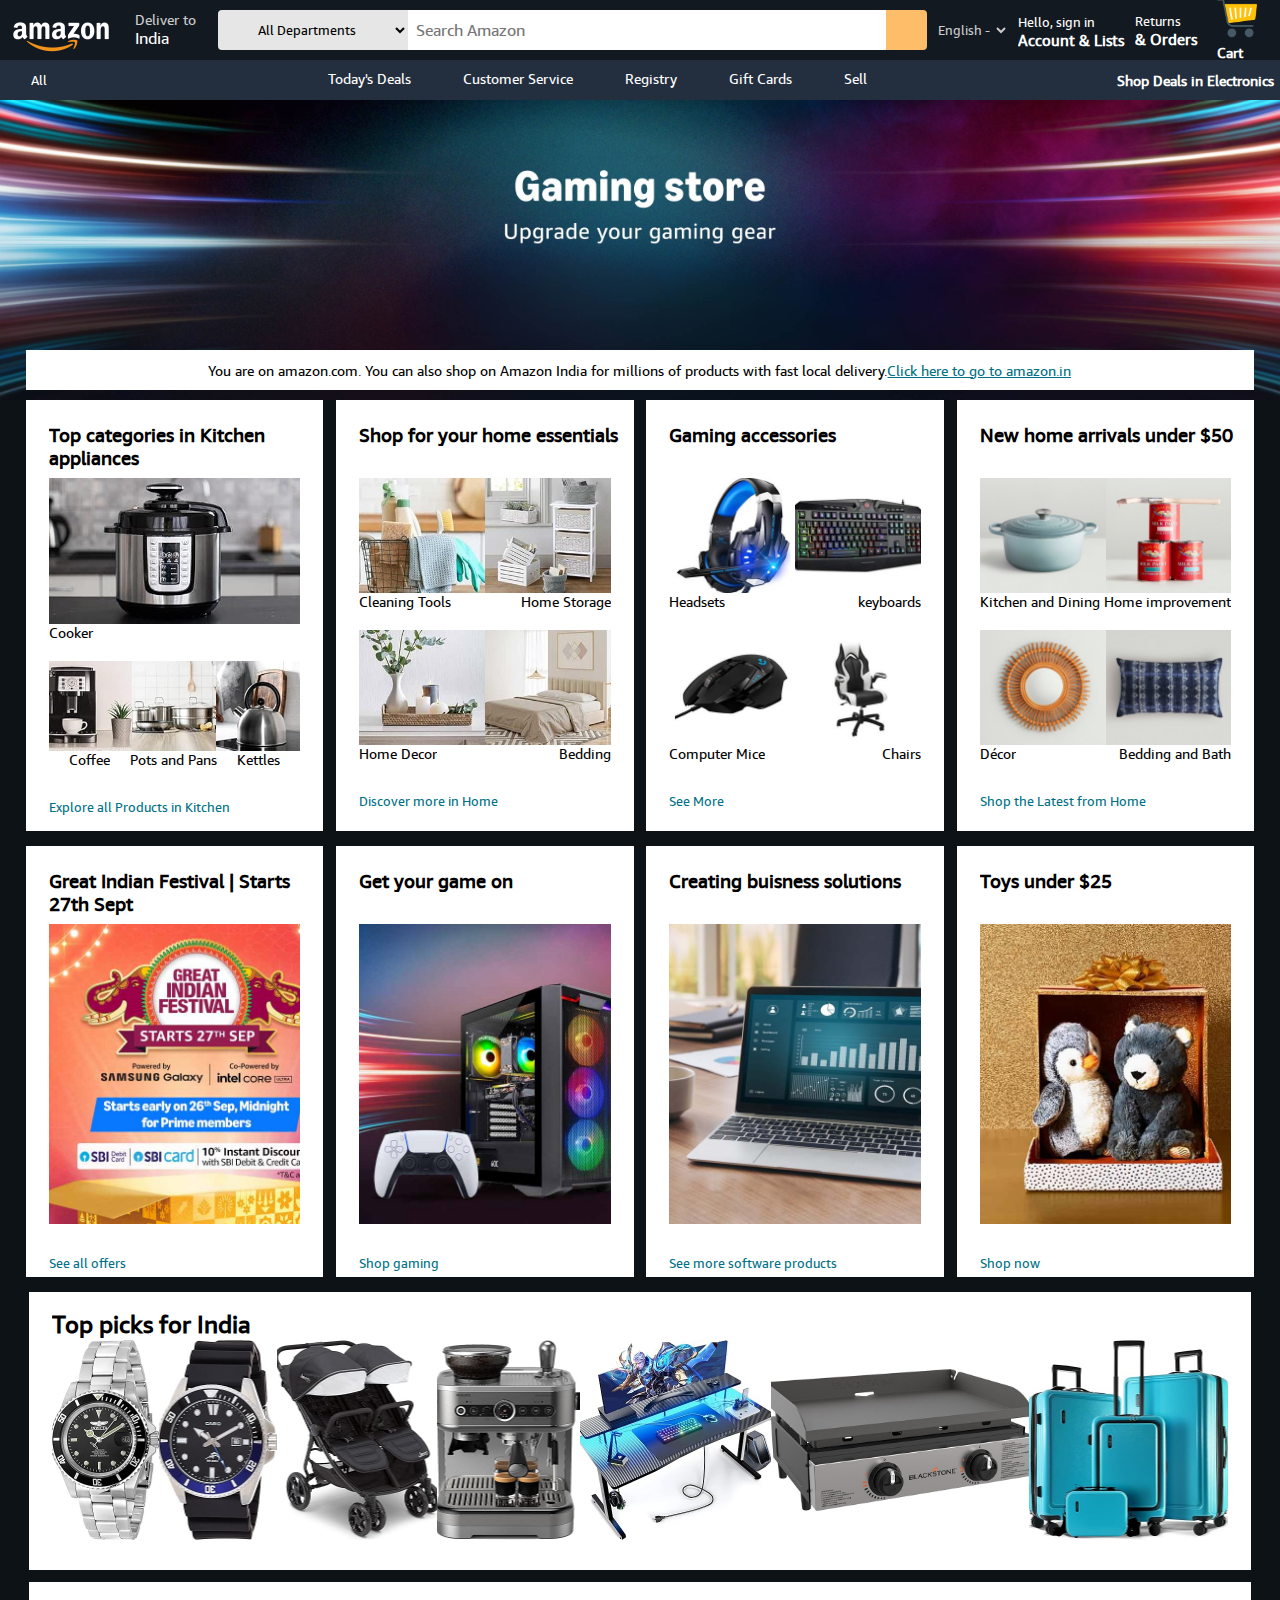
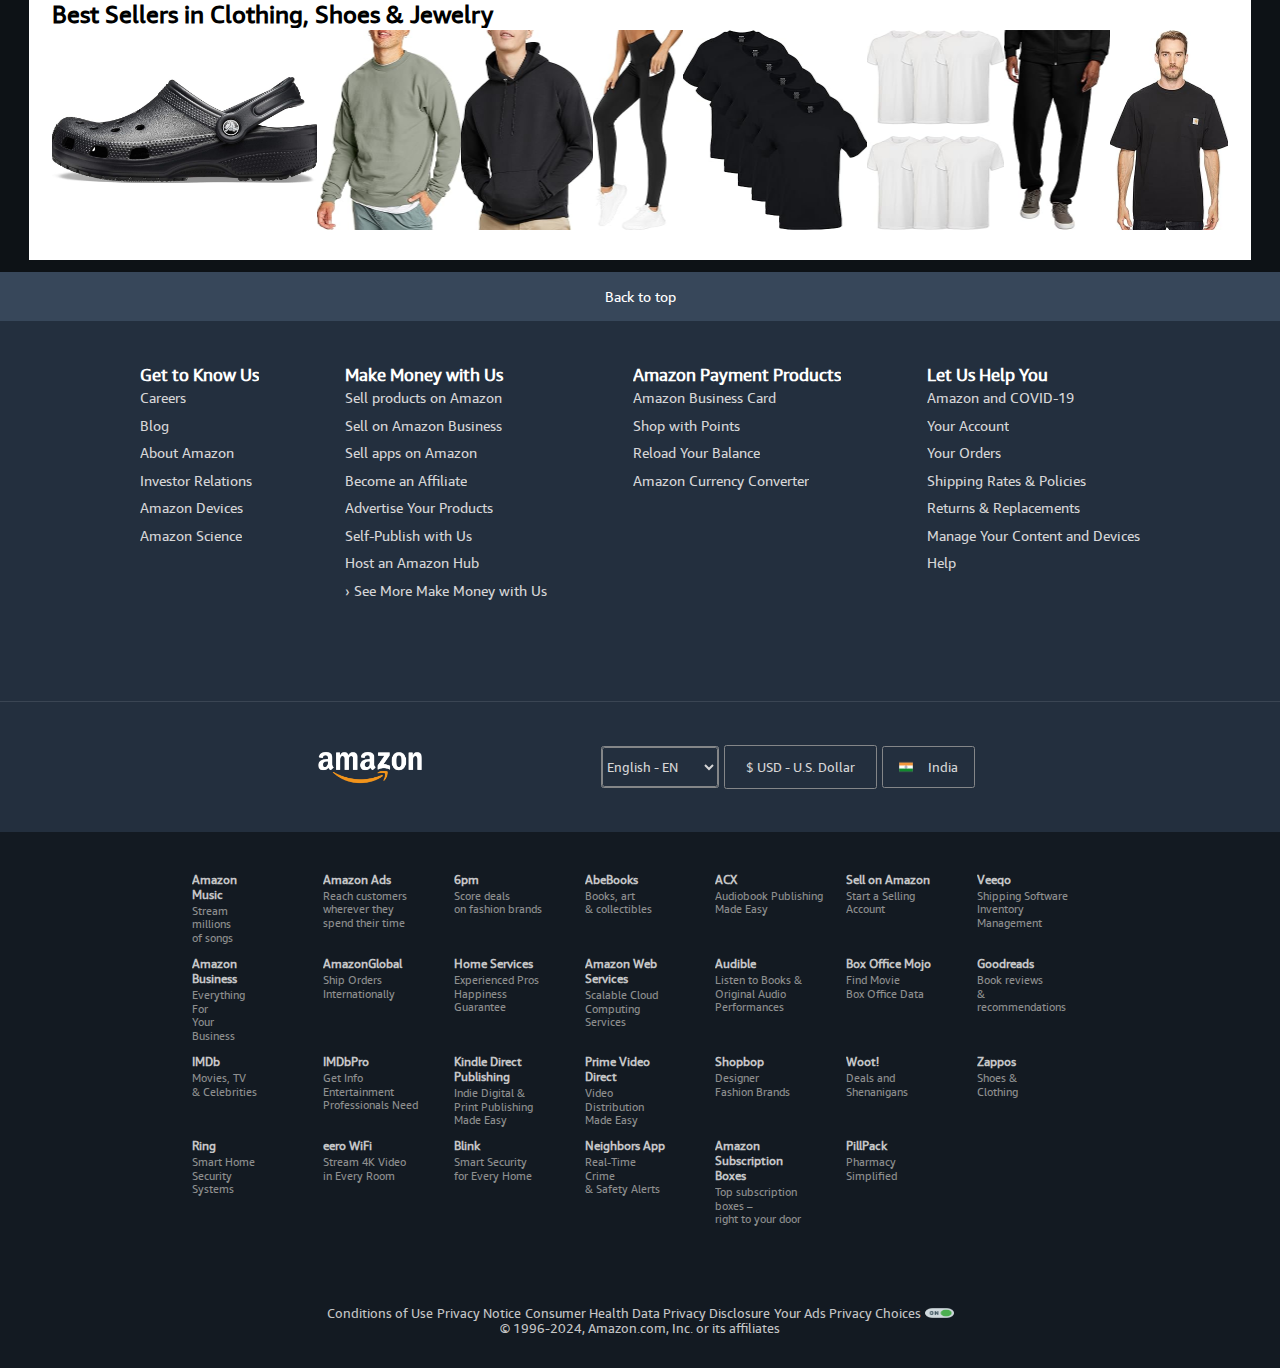
<file: index.html>
<!DOCTYPE html>
<html lang="en">

<head>
    <meta charset="UTF-8">
    <meta name="viewport" content="width=device-width, initial-scale=1.0">
    <link rel="stylesheet" href="https://cdnjs.cloudflare.com/ajax/libs/font-awesome/6.6.0/css/all.min.css"
        integrity="sha512-Kc323vGBEqzTmouAECnVceyQqyqdsSiqLQISBL29aUW4U/M7pSPA/gEUZQqv1cwx4OnYxTxve5UMg5GT6L4JJg=="
        crossorigin="anonymous" referrerpolicy="no-referrer" />
    <link rel="stylesheet" href="styles.css">
    <link rel="icon" href="favicon.ico" type="image/x-icon">
    <title>Amazon.com. Spend less. Smile more.</title>
</head>

<body>
    <header>
        <div class="navbar">
            <div class="nav-logo border">
                <div class="logo"></div>
            </div>
            <div class="nav-address border">
                <div class="add-icon">
                    <i class="loc-icon fa-solid fa-location-dot"></i>
                </div>
                <div>
                    <p class="add-first">Deliver to</p>
                    <p class="add-second"> India</p>
                </div>
            </div>
            <div class="nav-search">
                <select class="search-select grey">
                    <option value="All Departments">All Departments</option>
                    <option value="Arts and Crafts">Arts and Crafts</option>
                    <option value="Automotive">Automotive</option>
                    <option value="Baby">Baby</option>
                    <option value="Beauty & Personal Care">Beauty & Personal
                        Care</option>
                    <option value="Books">Books</option>
                    <option value="Boys' Fashion">Boys' Fashion</option>
                    <option value="Computers">Computers</option>
                    <option value="Deals">Deals</option>
                    <option value="Digital Music">Digital Music</option>
                    <option value="Electronics">Electronics</option>
                    <option value="Girls' Fashion">Girls' Fashion</option>
                    <option value="Health & Household">Health &
                        Household</option>
                    <option value="Home & Kitchen">Home & Kitchen</option>
                    <option value="Industrial & Scientific">Industrial &
                        Scientific</option>
                    <option value="Kindle Store">Kindle Store</option>
                    <option value="Luggage">Luggage</option>
                    <option value="Men's Fashion">Men's Fashion</option>
                    <option value="Movies & TV">Movies & TV</option>
                    <option value="Music, CDs & Vinyl">Music, CDs &
                        Vinloyl</option>
                    <option value="Pet Supplies">Pet Supplies</option>
                    <option value="Prime Video">Prime Video</option>
                    <option value="Software">Software</option>
                    <option value="Sports & Outdoors">Sports &
                        Outdoors</option>
                    <option value="Tools & Home Improvement">Tools & Home
                        Improvement</option>
                    <option value="Toys & Games">Toys & Games</option>
                    <option value="Video Games">Video Games</option>
                    <option value="Women's Fashion">Women's Fashion</option>
                </select>
                <input class="search-input" type="text" placeholder="  Search Amazon">
                <div class="search-icon orange">
                    <i class="fa-solid fa-magnifying-glass" style="color:#0f1111"></i>
                </div>
            </div>
            <div class="language border">
                <select class="lang_select">
                    <option value="English - EN">English - EN</option>
                    <hr>
                    <option value="Español - ES">Español - ES</option>
                    <option value="Français - FR">Français - FR</option>
                    <option value="العربية - AR">العربية - AR</option>
                    <option value="Deutsch - DE">Deutsch - DE</option>
                    <option value="עברית - HE">עברית - HE</option>
                    <option value="한국어 - KO">한국어 - KO</option>
                    <option value="Português - PT">Português - PT</option>
                    <option value="中文 (简体) - ZH">中文 (简体) - ZH</option>
                    <option value="中文 (繁體) - ZH">中文 (繁體) - ZH</option>
                </select>
            </div>
            <div class="nav-signin border">
                <p><span>Hello, sign in</span></p>
                <p class="nav-second">Account & Lists</p>
            </div>
            <div class="nav-returns border">
                <p><span>Returns</span></p>
                <p class="nav-second">& Orders</p>
            </div>
            <div class="nav-cart border">
                <img class="cart_icon" src="photos/carts.png" alt="Cart">
                <span class="cart_name">Cart</span>
            </div>
        </div>
        <div class="panel ">
            <div class="panel_all border">
                <i class="fa-solid fa-bars" style="color: #ffffff;"></i>
                <span class="all">All</span>
            </div>
            <div class="panel-ops">
                <p class="border">Today's Deals</p>
                <p class="border">Customer Service</p>
                <p class="border">Registry</p>
                <p class="border">Gift Cards</p>
                <p class="border">Sell</p>
            </div>
            <div class="panel-deals border">
                Shop Deals in Electronics
            </div>
        </div>
    </header>
    <div class="hero_section">
        <div class="hero_message">You are on amazon.com. You can also shop
            on Amazon India for millions of products with fast local
            delivery. <a href="/"> Click here to go to amazon.in</a></div>
    </div>
    <!-- First Line -->
    <div class="shop_section">
        <div class="box1 box">
            <div class="kitchen">
                <h2>Top categories in Kitchen appliances</h2>
            </div>
            <div class="box_image"></div>
            <p>Cooker</p>
            <div class="box1_lower">
                <div class="box_image1"></div>
                <div class="box_image2"></div>
                <div class="box_image3"></div>
            </div>
            <div class="box1_lower_names">
                <p>Coffee</p>
                <p>Pots and Pans</p>
                <p>Kettles</p>
            </div>
            <a href="/">Explore all Products in Kitchen</a>
        </div>
        <div class="box2 box">
            <div class="kitchen">
                <h2>Shop for your home essentials</h2>
            </div>
            <div class="upper">
                <div class="upper_image1" style="background-image: url('photos/cleaning_tools.jpg');"></div>
                <div class="upper_image2" style="background-image: url('photos/home_storage.jpg');"></div>
            </div>
            <div class="upper_names">
                <p>Cleaning Tools</p>
                <p>Home Storage</p>
            </div>
            <div class="lower">
                <div class="lower_image1" style="background-image: url('photos/home_decor.jpg');"></div>
                <div class="lower_image2" style="background-image: url('photos/bedding.jpg');"></div>
            </div>
            <div class="lower_names">
                <p>Home Decor</p>
                <p>Bedding</p>
            </div>
            <a href="/">Discover more in Home</a>
        </div>
        <div class="box3 box">
            <div class="kitchen">
                <h2>Gaming accessories</h2>
            </div>
            <div class="upper">
                <div class="upper_image1" style="background-image: url('photos/headsets.jpg');"></div>
                <div class="upper_image2" style="background-image: url('photos/keyboards.jpg');"></div>
            </div>
            <div class="upper_names">
                <p>Headsets</p>
                <p>keyboards</p>
            </div>
            <div class="lower">
                <div class="lower_image1" style="background-image: url('photos/computer_mice.jpg');"></div>
                <div class="lower_image2" style="background-image: url('photos/chairs.jpg');"></div>
            </div>
            <div class="lower_names">
                <p>Computer Mice</p>
                <p>Chairs</p>
            </div>
            <a href="/">See More</a>
        </div>
        <div class="box4 box">
            <div class="kitchen">
                <h2>New home arrivals under $50</h2>
            </div>
            <div class="upper">
                <div class="upper_image1" style="background-image: url('photos/kitchen_and_dining.jpg');"></div>
                <div class="upper_image2" style="background-image: url('photos/home_improvement.jpg');"></div>
            </div>
            <div class="upper_names">
                <p>Kitchen and Dining</p>
                <p>Home improvement</p>
            </div>
            <div class="lower">
                <div class="lower_image1" style="background-image: url('photos/decor.jpg');"></div>
                <div class="lower_image2" style="background-image: url('photos/bedding_and_bath.jpg');"></div>
            </div>
            <div class="lower_names">
                <p>Décor</p>
                <p>Bedding and Bath</p>
            </div>
            <a href="/">Shop the Latest from Home</a>
        </div>
    </div>
    <!-- Second Line -->
    <div class="second_line">
        <div class="second_box1 box">
            <div class="kitchen">
                <h2>Great Indian Festival | Starts 27th Sept</h2>
            </div>
            <div class="one_image">
                <div class="main_image" style="background-image: url('photos/great_indian_festival.jpg');"></div>
            </div>
            <a href="/">See all offers</a>
        </div>
        <div class="second_box2 box">
            <div class="kitchen">
                <h2>Get your game on</h2>
            </div>
            <div class="one_image">
                <div class="main_image" style="background-image: url('photos/shop_gaming.jpg');"></div>
            </div>
            <a href="/">Shop gaming</a>
        </div>
        <div class="second_box3 box">
            <div class="kitchen">
                <h2>Creating buisness solutions</h2>
            </div>
            <div class="one_image">
                <div class="main_image" style="background-image: url('photos/creating_buisness_solution.jpg');"></div>
            </div>
            <a href="/">See more software products</a>
        </div>
        <div class="second_box4 box">
            <div class="kitchen">
                <h2>Toys under $25</h2>
            </div>
            <div class="one_image">
                <div class="main_image" style="background-image: url('photos/toys_under_25.jpg');"></div>
            </div>
            <a href="/">Shop now</a>
        </div>
    </div>
    <!-- Third Line (Scroller)-->
    <div class="third_line">
        <div class="scroller">
            <h2>Top picks for India</h2>
            <div class="scroller_images">
                <div class="image1" style="background-image: url('photos/product_1.jpg');"></div>
                <div class="image2" style="background-image: url('photos/product_2.jpg');"></div>
                <div class="image3" style="background-image: url('photos/product_3.jpg');"></div>
                <div class="image4" style="background-image: url('photos/product_4.jpg');"></div>
                <div class="image5" style="background-image: url('photos/product_5.jpg');"></div>
                <div class="image6" style="background-image: url('photos/product_6.jpg');"></div>
                <div class="image7" style="background-image: url('photos/product_7.jpg');"></div>
            </div>
        </div>
    </div>
    <!-- Fourth Line -->
    <div class="fourth_line">
        <div class="scroller">
            <h2>Best Sellers in Clothing, Shoes & Jewelry</h2>
            <div class="scroller_images">
                <div class="image9" style="background-image: url('photos/product_9.jpg');"></div>
                <div class="image10" style="background-image: url('photos/product_10.jpg');"></div>
                <div class="image11" style="background-image: url('photos/product_11.jpg');"></div>
                <div class="image12" style="background-image: url('photos/product_12.jpg');"></div>
                <div class="image13" style="background-image: url('photos/product_13.jpg');"></div>
                <div class="image14" style="background-image: url('photos/product_14.jpg');"></div>
                <div class="image15" style="background-image: url('photos/product_15.jpg');"></div>
                <div class="image16" style="background-image: url('photos/product_16.jpg');"></div>
            </div>
        </div>
    </div>
    <footer>
        <div class="back_to_top">
            <a href="">Back to top</a>
        </div>
        <div class="services">
            <div class="under_services">
                <div class="section1 sparkling">
                    <h2>Get to Know Us</h2>
                    <a class="effects" href="">Careers</a>
                    <a class="effects" href="">Blog</a>
                    <a class="effects" href="">About Amazon</a>
                    <a class="effects" href="">Investor Relations</a>
                    <a class="effects" href="">Amazon Devices</a>
                    <a class="effects" href="">Amazon Science</a>
                </div>
                <div class="section2 sparkling">
                    <h2>Make Money with Us</h2>
                    <a class="effects" href="">Sell products on Amazon</a>
                    <a class="effects" href="">Sell on Amazon Business</a>
                    <a class="effects" href="">Sell apps on Amazon</a>
                    <a class="effects" href="">Become an Affiliate</a>
                    <a class="effects" href="">Advertise Your Products</a>
                    <a class="effects" href="">Self-Publish with Us</a>
                    <a class="effects" href="">Host an Amazon Hub</a>
                    <a class="effects" href=""> › See More Make Money with Us </a>
                </div>
                <div class="section3 sparkling">
                    <h2>Amazon Payment Products</h2>
                    <a class="effects" href="">Amazon Business Card</a>
                    <a class="effects" href="">Shop with Points</a>
                    <a class="effects" href="">Reload Your Balance</a>
                    <a class="effects" href="">Amazon Currency Converter</a>
                </div>
                <div class="section4 sparkling">
                    <h2>Let Us Help You</h2>
                    <a class="effects" href="">Amazon and COVID-19</a>
                    <a class="effects" href="">Your Account</a>
                    <a class="effects" href="">Your Orders</a>
                    <a class="effects" href="">Shipping Rates & Policies</a>
                    <a class="effects" href="">Returns & Replacements</a>
                    <a class="effects" href="">Manage Your Content and Devices</a>
                    <a class="effects" href="">Help</a>
                </div>
            </div>
        </div>
        <div class="settings">
            <div class="contents">
                <div class="amazon_icon">
                    <div class="under_icon"></div>
                </div>
                <div class="under_settings">
                    <div class="lang">
                        <select class="under_lang">
                            <option value="English - EN">English - EN</option>
                            <hr>
                            <option value="Español - ES">Español - ES</option>
                            <option value="Français - FR">Français - FR</option>
                            <option value="العربية - AR">العربية - AR</option>
                            <option value="Deutsch - DE">Deutsch - DE</option>
                            <option value="עברית - HE">עברית - HE</option>
                            <option value="한국어 - KO">한국어 - KO</option>
                            <option value="Português - PT">Português - PT</option>
                            <option value="中文 (简体) - ZH">中文 (简体) - ZH</option>
                            <option value="中文 (繁體) - ZH">中文 (繁體) - ZH</option>
                        </select>
                    </div>
                    <div class="currency">
                        $ USD - U.S. Dollar
                    </div>
                    <div class="country">
                        <img class="india" src="photos/indian_flag.png" alt="India">
                        <p>India</p>
                    </div>
                </div>
            </div>
        </div>
        <div class="last_section">
            <div class="abouts">
                <div class="item">
                    <h2>Amazon <br> Music</h2>
                    <p>Stream<br>millions<br>of songs</p>
                </div>
                <div class="item ">
                    <h2>Amazon Ads</h2>
                    <p>Reach customers<br>wherever they<br>spend their time</p>
                </div>
                <div class="item ">
                    <h2>6pm</h2>
                    <p>Score deals<br>on fashion brands</p>
                </div>
                <div class="item ">
                    <h2>AbeBooks</h2>
                    <p>Books, art<br>& collectibles</p>
                </div>
                <div class="item ">
                    <h2>ACX</h2>
                    <p>Audiobook Publishing<br>Made Easy</p>
                </div>
                <div class="item ">
                    <h2>Sell on Amazon</h2>
                    <p>Start a Selling<br>Account</p>
                </div>
                <div class="item ">
                    <h2>Veeqo</h2>
                    <p>Shipping Software<br>Inventory<br>Management</p>
                </div>
                <div class="item ">
                    <h2>Amazon <br> Business</h2>
                    <p>Everything<br>For<br>Your<br>Business</p>
                </div>
                <div class="item ">
                    <h2>AmazonGlobal</h2>
                    <p>Ship Orders<br>Internationally</p>
                </div>
                <div class="item ">
                    <h2>Home Services</h2>
                    <p>Experienced Pros<br>Happiness<br>Guarantee</p>
                </div>
                <div class="item ">
                    <h2>Amazon Web <br> Services</h2>
                    <p>Scalable Cloud<br>Computing<br>Services</p>
                </div>
                <div class="item ">
                    <h2>Audible</h2>
                    <p>Listen to Books &<br>Original Audio<br>Performances</p>
                </div>
                <div class="item ">
                    <h2>Box Office Mojo</h2>
                    <p>Find Movie<br>Box Office Data</p>
                </div>
                <div class="item ">
                    <h2>Goodreads</h2>
                    <p>Book reviews<br>&<br>recommendations</p>
                </div>
                <div class="item ">
                    <h2>IMDb</h2>
                    <p>Movies, TV<br>& Celebrities</p>
                </div>
                <div class="item ">
                    <h2>IMDbPro</h2>
                    <p>Get Info<br>Entertainment<br>Professionals Need</p>
                </div>
                <div class="item ">
                    <h2>Kindle Direct <br> Publishing</h2>
                    <p>Indie Digital &<br>Print Publishing<br>Made Easy</p>
                </div>
                <div class="item ">
                    <h2>Prime Video <br> Direct</h2>
                    <p>Video<br>Distribution<br>Made Easy</p>
                </div>
                <div class="item ">
                    <h2>Shopbop</h2>
                    <p>Designer<br>Fashion Brands</p>
                </div>
                <div class="item ">
                    <h2>Woot!</h2>
                    <p>Deals and<br>Shenanigans</p>
                </div>
                <div class="item ">
                    <h2>Zappos</h2>
                    <p>Shoes &<br>Clothing</p>
                </div>
                <div class="item ">
                    <h2>Ring</h2>
                    <p>Smart Home<br>Security<br>Systems</p>
                </div>
                <div class="item ">
                    <h2>eero WiFi</h2>
                    <p>Stream 4K Video<br>in Every Room</p>
                </div>
                <div class="item ">
                    <h2>Blink</h2>
                    <p>Smart Security<br>for Every Home</p>
                </div>
                <div class="item ">
                    <h2>Neighbors App</h2>
                    <p>Real-Time<br>Crime<br>& Safety Alerts</p>
                </div>
                <div class="item ">
                    <h2>Amazon Subscription <br> Boxes</h2>
                    <p>Top subscription boxes –<br>right to your door</p>
                </div>
                <div class="item ">
                    <h2>PillPack</h2>
                    <p>Pharmacy<br>Simplified</p>
                </div>
            </div>
        </div>
        <div class="privacy_notices">
            <div>
                <span>Conditions of Use</span>
                <span>Privacy Notice</span>
                <span>Consumer Health Data Privacy Disclosure</span>
                <span>Your Ads Privacy Choices</span>
                <span><img class="switch" src="photos/switch.png"></span>
            </div>
            <span>© 1996-2024, Amazon.com, Inc. or its affiliates</span>
        </div>
    </footer>
</body>
</html>
</file>
<file: styles.css>
*{
    padding:0;
    margin:0;
    font-family: 'AmazonEmber',Verdana, Geneva, Tahoma, sans-serif;
    border:border-box;
    overflow-x: auto;
}
/* Custom-build properties */
@font-face {
    font-family: 'AmazonEmber';
    src: url(fonts/Amazon\ Ember.ttf);
}
.border{
    border:1px solid transparent;
}
.border:hover{
    border:1px solid white;
}
.orange{
    background-color:#febd69 ;
}
.orange:hover{
    background-color:#f3a847 ;
}
.grey{
    background-color:rgb(255, 251, 251);
}
.grey:hover{
    background-color:rgb(220, 213, 213);
}
/*--------------------------------------------------------------*/
.navbar{
    height:60px;
    background-color: #131921;
    color:white;
    display:flex;
    align-items:center;
    justify-content: space-evenly;
}
.nav-logo{
    height: 55px;
    width:130px;
}
.logo{
    background-image: url("photos/amazon_logo.png");
    height:55px;
    min-width: 120px;
    width:100%;
    background-size: cover;
}
/* box-1 */
.nav-address{
    height:54px;
    width:100px;
    display:flex;
    justify-content:center;
    align-items: center;
}
.add-icon{
    position:relative;
    top:6px;
}
.loc-icon{
    margin-right:7px;
}
/* box-2 */
.add-first{
    font-size:0.85rem;
    color:#cccccc;
}
.add-second{
    font-size: 1rem;
    color:white;
}
/* box-3 */
.nav-search{
    width:800.5px;
    height:40px;
    display:flex;
    border:0px;
    justify-content: space-evenly;
    margin-left:10px;
}
.nav-search:hover{
    border:2px solid #f3a847;
    border-radius:6px ;
}
.search-select{
    flex-shrink:0;
    position:relative;
    width:auto;
    min-width:30px;
    background-color: #e6e6e6;
    border-top-left-radius:4px;
    border-bottom-left-radius: 4px;
    text-align: center;
    border: none; /*by default border will be removed*/
}
.search-input{
    width:100%;
    min-width:200px;
    flex-grow: 1;
    font-size: 1rem;
    border: none;
    outline:none; /*Remove the blue-outline which comes with the Search Bar*/
}
.search-icon{
    width:60px;
    font-size: 1.3rem;
    min-width:40px;
    display:flex;
    justify-content:center;
    align-items: center;
    border-top-right-radius:4px;
    border-bottom-right-radius: 4px;
}
/* box-4 */
.language{
    justify-content:center;
    width:100px;
    height:40px;
    display:flex; 
}
.lang_select{
    min-width: 0px;
    max-width: 75px;
    background-color: #131921;
    color: #cccccc; 
    border:none;
    width: 120px;
}
/* box-4 */
.nav-signin{
    justify-content: center;
    width:130px;
}
span{
    font-size: 0.80rem;   
}
.nav-second{
    font-size:0.95rem;
    font-weight: 700;
}
/* box-5 */
.nav-returns{
    width:90px;
    height:40px;
    justify-content:center;
}
/* box-6 */
.nav_cart{
    width:120px;
    height:40px;
}
.cart_icon{
    width:40px;
    height:40px;
}
.cart_name{
    font-size: 0.90rem;
    font-weight:700;
}
/* panel */
.panel{
    height:40px;
    background-color: #232f3e;
    color:white;
    display:flex;
    align-items:center;
    justify-content: space-between;
}
.panel_all{
    width:50px;
    height: 15px;
    display: flex;
    align-items: center;
    padding:10px;
    padding-left: 30px;
    font-size:0.90rem;
}
.panel-ops{
   width: 50%;
   display: flex;
   align-items: center;
   justify-content: flex-start;
   font-size:0.90rem;
}
.panel-ops p{
    height:20px;
    padding:5px;
    margin-left:40px; 
}
.panel-deals{
    height:20px;
    font-size: 0.9rem;
    font-weight: 700;
    display:flex;
    padding:5px;
    justify-content: center;
    align-items:center;
}
/* Hero-Section */
.hero_section{
    background-image: url("photos/hero_image_1.jpg");
    height:300px;
    background-size:cover;
    display:flex;
    justify-content:center;
    align-items:flex-start;
}
.hero_message{
    background-color: #ffffff;
    height:40px;
    display:flex;
    align-items:center;
    justify-content: center;
    font-size:0.9rem;
    width:96%;
    margin-top: 250px;
}
.hero_message a{
    color:#007185;
} 
/* Shop_section */
.shop_section{
    display:flex; 
    justify-content: space-evenly;
    background-color: #0d1216;
    justify-content:center;
}
.kitchen{
    width:270px;
    height:55px;
}
.box{
    margin-bottom: 15px;
    width:23%;
    height:385px;
    padding:23px;
    background-color: #ffffff;
    margin-left:0.5%;
    margin-right:0.5%;
    font-size:0.90rem;
}
.box a{
    color:#007185;
    font-size:0.80rem;
    text-decoration:none;
    position:relative;
    top:30px;
}
.box1{
    margin-left:2%;
}
.box h2{
    font-size: 1.2rem;
}
.box_image{
    background-image: url("photos/cooker.jpg");
    background-size:cover;
    background-position: center;
    width:100%;
    height:145.9px; 
}
.box_image1{
    background-image: url("photos/coffee.jpg");
    background-size:cover;
    background-position: center;
    width:95px;
    height:90px;
}
.box_image2{
    background-image: url("photos/pots_and_pans.jpg");
    background-size:cover;
    background-position: center;
    width:95px;
    height:90px;
}
.box_image3{
    background-image: url("photos/kettles.jpg");
    background-size:cover;
    background-position: center;
    width:95px;
    height:90px;
}
.box4{
    margin-right: 2%;
}
.box1_lower{
    display:flex;
    justify-content: space-between;
    margin-top:20px;
}
.box1_lower_names{
    display: flex;
    justify-content:space-evenly;
}
.upper{
    display:flex;
    justify-content: space-between;
}
.upper_image1{
    background-size: cover;
    background-position: center;
    width:140px;
    height:115px;
}
.upper_image2{
    background-size: cover;
    background-position: center;
    width:140px;
    height:115px;
}
.upper_names{
    display:flex;
    justify-content:space-between;
}
.lower{
    display:flex;
    justify-content: space-between;
    margin-top: 20px;
}
.lower_image1{
    background-size: cover;
    background-position: center;
    width:140px;
    height:115px;
}
.lower_image2{
    background-size: cover;
    background-position: center;
    width:140px;
    height:115px;
}
.lower_names{
    display:flex;
    justify-content:space-between;
}
/* Second Line */
.second_line{
    display: flex;
    justify-content: space-between;
    background-color: #0d1216; 
}
.second_box1{
    margin-left:2%;
}
.second_box4{
    margin-right:2%;
}
.main_image{
    background-size: cover;
    background-position: center;
    width:295.767px;
    height:300px;
}
/* Third Line */
.third_line{
    display:flex;
    background-color: #0d1216;
    width:100%;
    height:290px;
}
.scroller{
    width:100%;
    padding:23px;
    margin-left:29px;
    margin-right:29px;
    padding-top:18px;
    background-color: #ffffff;
    margin-bottom:12px;
 }
.scroller h2{
    margin-bottom:2px;
}
.scroller_images{
    display:flex;
    justify-content: space-between;
    align-items:center;
}
.image1{
    background-size: cover;
    background-position: center;
    width:112px;
    height:200px;
}
.image2{
    background-size: cover;
    background-position: center;
    width:124px;
    height:200px;
}
.image3{
    background-size: cover;
    background-position: center;
    width:167.5px;
    height:200px;
}
.image4{
    background-size: cover;
    background-position: center;
    width:150px;
    height:200px;
}
.image5{
    background-size: cover;
    background-position: center;
    width:200px;
    height:200px;
}
.image6{
    background-size: cover;
    background-position: center;
    width:270px;
    height:141.553px;
}
.image7{
    background-size: cover;
    background-position: center;
    width:209px;
    height:200px;
}
.scroller h2{
    font-weight: 900;
}
.fourth_line{
    display:flex;
    background-color: #0d1216;
    width:100%;
    height:290px;
}
.image9{
    background-size: cover;
    background-position: center;
    width:270px;
    height:105.667px;
}
.image10{
    background-size: cover;
    background-position: center;
    width:146.5px;
    height:200px;
}
.image11{
    background-size: cover;
    background-position: center;
    width:134.5px;
    height:200px;
}
.image12{
    background-size: cover;
    background-position: center;
    width:92px;
    height:200px;
}
.image13{
    background-size: cover;
    background-position: center;
    width:187px;
    height:200px;
}
.image14{
    background-size: cover;
    background-position: center;
    width:139.5px;
    height:200px;
}
.image15{
    background-size: cover;
    background-position: center;
    width:108px;
    height:200px;
}
.image16{
    background-size: cover;
    background-position: center;
    width:120px;
    height:200px;
}
/* Footer */
.back_to_top{
    width:100%;
    height:49px;
    background-color: #37475a;
    display:flex;
    justify-content: center;
    align-items: center;
}
.back_to_top:hover{
    background-color: #485769;
}
.back_to_top a{
    color:#FFF;
    text-decoration: none;
    font-size:0.90rem;
}
/* Services */
.services{
    width:100%;
    height:380px;
    background-color: #232f3e;
    border-bottom: 1px solid #3a4553;
    display: flex;
    justify-content: space-evenly;
    align-items:center;
}
.under_services{
    width:1000px;
    height:291.6px;
    display: flex;
    justify-content: space-between;
    align-items:center;
}
.section1{
    display: flex;
    flex-direction: column;
    align-self: flex-start;
}
.section2{
    display:flex;
    flex-direction:column;
    align-self: flex-start;
}
.section3{
    display:flex;
    flex-direction:column;
    align-self: flex-start;
}
.section4{
    display:flex;
    flex-direction:column;
    align-self: flex-start;
}
.sparkling{
    font-size: 0.70rem;
    font-weight: 700;
    color: #FFF;
}
.effects{
    font-weight:500;
    color:#d6d6d7;
    height:17.5px;
    margin-top:5px ;
    margin-bottom:5px ;
    text-decoration: none;
    font-size:0.85rem;
    position: relative;
    width:max-content;
}
.effects:hover{
    border-bottom:0.5px solid #ffffff;
}
.effects::after{
    content: "";
    background-color:#232f3e;
    height:0.5px;
    width:100%;
    position:absolute;
    bottom:0;
    left:0;
}
.settings{
    width:100%;
    height:130px;
    background-color: #232f3e;
    display: flex;
    justify-content:center;
    align-items: center;
}
.contents{
    width:1000px;
    height:68px;
    display: flex;
    justify-content: space-evenly;
    align-items:center;
}
.amazon_icon{
    height: 55px;
    width:130px;
    align-self: center;
}
.under_icon{
    background-image: url("photos/amazon_logo.png");
    height:55px;
    width:130px;
    background-position: center;
    background-size: cover;
    align-self: center;
}
.under_settings{
    display:flex;
    justify-content:space-between;
    align-items: center;
}
.lang{
    width:116.967px;
    height:40px;
    color:#d6d6d7;
    border:0.20px solid #848688;
    border-radius: 2.5px;
    font-size: 0.80rem;
    display: flex;
    justify-content:center;
    align-items: center;
    margin-right:5px;
}
.under_lang{
    background-color: #232f3e;
    color:#d6d6d7;
    border:0.20px solid #848688;
    width:140.967px;
    height:40px;
    border-radius: 2.5px;
    font-size: 0.80rem;
    display:flex;
    justify-content: center;
    align-items: center;
}
.currency{
    width:150.55px;
    height:42px;
    color:#d6d6d7;
    border:0.20px solid #848688;
    border-radius: 2.5px;
    font-size: 0.80rem;
    display: flex;
    justify-content: center;
    align-items: center;
}
.country{
    width:90.7px;
    height:40px;
    color:#d6d6d7;
    border:0.20px solid #848688;
    border-radius: 2.5px;
    font-size: 0.80rem;
    display: flex;
    justify-content:space-evenly;
    align-items: center;
    margin-left:5px;
}
.india{
    width:14px;
    height:14px;
}
.last_section {
    width: 100%;
    background-color: #131a22;
    display: flex;
    justify-content: center;
    color: #8e8f8f;
    padding: 40px 0;
    font-size: 0.70rem;
}
.abouts {
    display: grid;
    grid-template-columns: repeat(7, 1fr); 
    grid-gap: 10px 20px; 
    width: 70%;
}
.item {
    text-align: left;
}
.abouts h2 {
    color: #c4c5c6;
    font-size: 0.75rem;
}
.abouts p {
    line-height: 1.2; 
    margin: 0;
}
.item p{
    border-bottom: 0.5px solid #131a22;
}
.item h2 {
    margin-bottom:2px; 
    border-bottom: 0.5px solid #131a22;
}
.item p:hover{
    border-bottom:0.5px solid #ffffff;
}
.item h2:hover{
    border-bottom:0.5px solid #ffffff;
}
.privacy_notices{
    height:100px;
    background-color:#131a22;
    color:#c4c5c6 ;
    display:flex;
    flex-direction: column;
    justify-content:center;
    align-items:center;
}
.switch{
    background-size: cover;
    background-position: center;
    width:29px;
    height:18.5px;
    position: relative;
    top: 5px;
}
</file>
